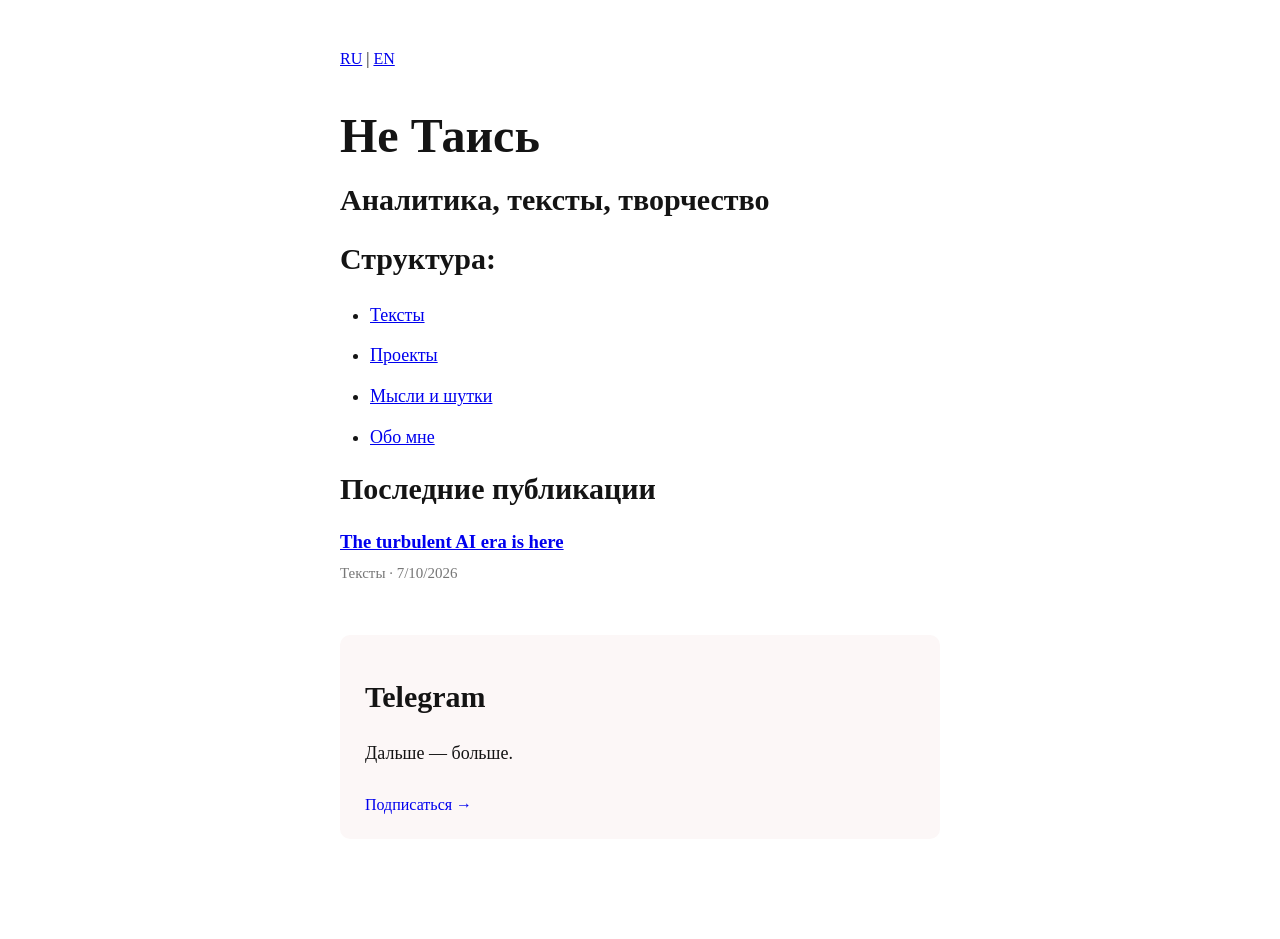
<file: index.html>
<!DOCTYPE html>
<html lang="ru">
<head>
    <meta name="viewport" content="width=device-width, initial-scale=1.0">
    <meta charset="UTF-8">
    <meta http-equiv="refresh" content="0; url=ru/index.html">
</head>

<body>
    <p>
        <a href="ru/index.html">Перейти на сайт</a>
    </p>
</body>
</html>
</file>
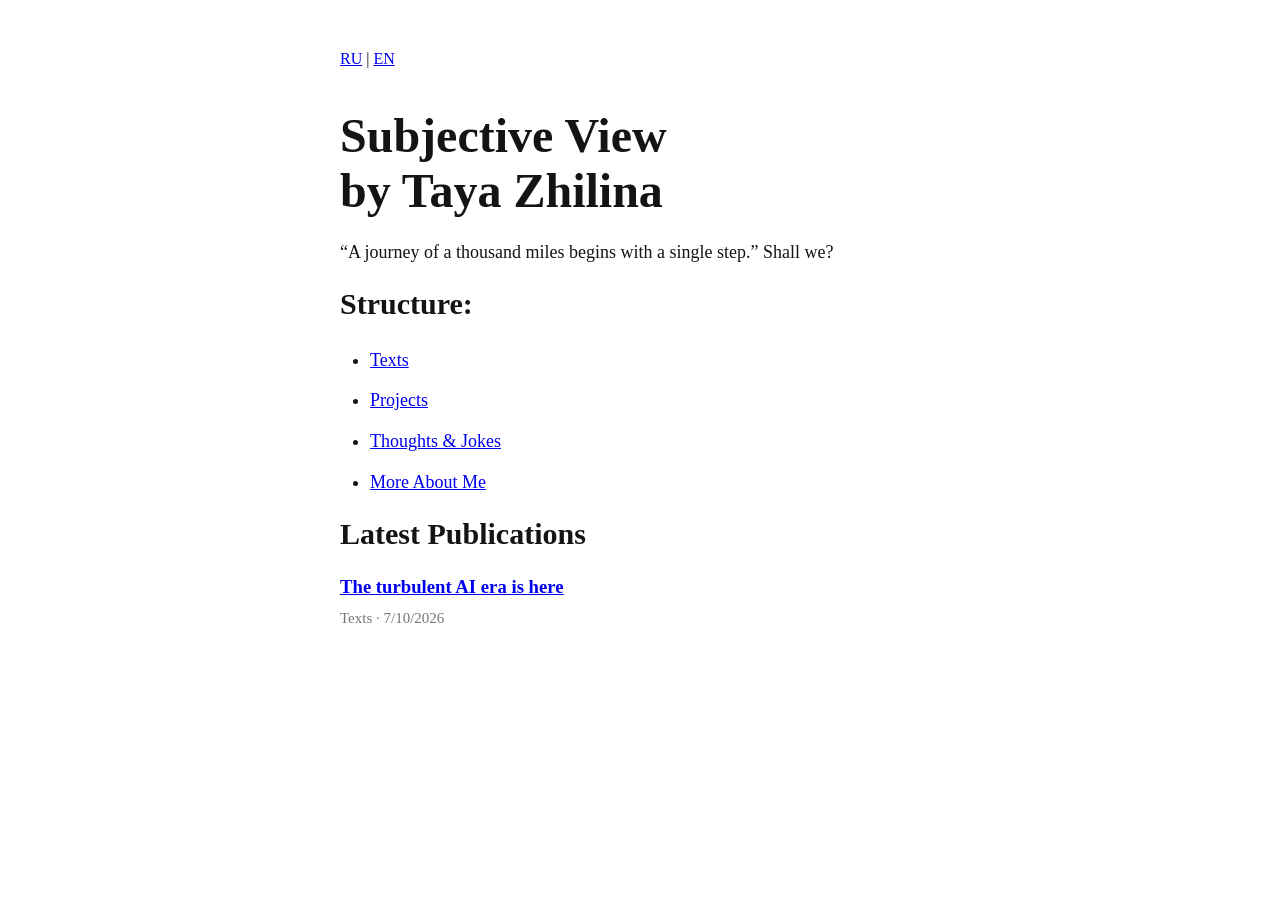
<file: en/index.html>
<!DOCTYPE html>
<html lang="en">
<head>
    <meta name="viewport" content="width=device-width, initial-scale=1.0">
    <meta charset="UTF-8">
    <title>Subjective View</title>
    <link rel="stylesheet" href="../css/style.css">
</head>

<body>
    <a href="../ru/index.html">RU</a> |
    <a href="index.html">EN</a>

    <section>
        <h1>Subjective View <br>by Taya Zhilina </h1>
        <p>“A journey of a thousand miles begins with a single step.” Shall we?</p>
    </section>

    <section>
        <h2>Structure:</h2>
        <ul>
            <li><a href="texts.html">Texts</a></li>
            <li><a href="projects.html">Projects</a></li>
            <li><a href="thoughts.html">Thoughts & Jokes</a></li>
            <li><a href="about.html">More About Me</a></li>
        </ul>
    </section>

    <section>
    <h2>Latest Publications</h2>

    <article>
        <h3>
            <a href="../Materials/Texts/Bill_Gates.html">
                The turbulent AI era is here
            </a>
        </h3>

        <p class="publication-meta">
            Texts · 7/10/2026
        </p>
    </article>
</section>
</body>
</html>
</file>
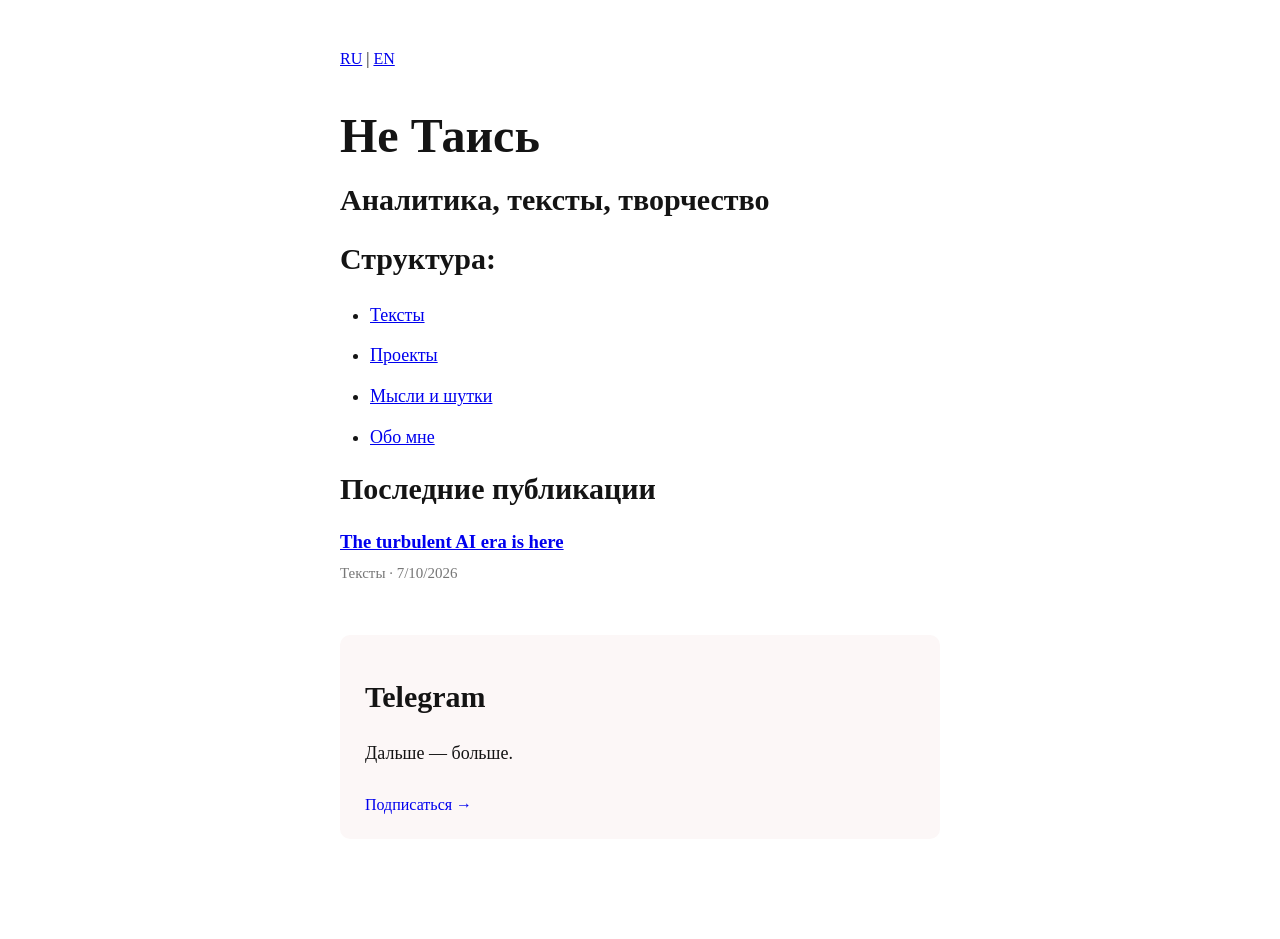
<file: ru/index.html>
<!DOCTYPE html>
<html lang="ru">
<head>
    <meta name="viewport" content="width=device-width, initial-scale=1.0">
    <meta charset="UTF-8">
    <title>Тая печатает</title>
    <link rel="stylesheet" href="../css/style.css">
</head>

<body>

    <a href="index.html">RU</a> |
    <a href="../en/index.html">EN</a>

    <section>
        <h1>Не Таись</h1>
        <h2> Аналитика, тексты, творчество</h2>
    </section>

    <section>
        <h2>Структура:</h2>
        <ul>
            <li><a href="texts.html">Тексты</a></li>
            <li><a href="projects.html">Проекты</a></li>
            <li><a href="thoughts.html">Мысли и шутки</a></li>
            <li><a href="about.html">Обо мне</a></li>
        </ul>
    </section>

    <section>
        <h2>Последние публикации</h2>

        <article>
            <h3>
                <a href="../Materials/Texts/Bill_Gates.html">
                    The turbulent AI era is here
                </a>
            </h3>

            <p class="publication-meta">
                Тексты · 7/10/2026
            </p>
        </article>
    </section>
    
    <section class="telegram-box">
        <h2>Telegram</h2>

        <p>
            Дальше — больше.
        </p>

        <a href="https://t.me/+1OQV8fgmUZE5NDJi" target="_blank">
            Подписаться →
        </a>
    </section>
    
    
</body>
</html>
</file>
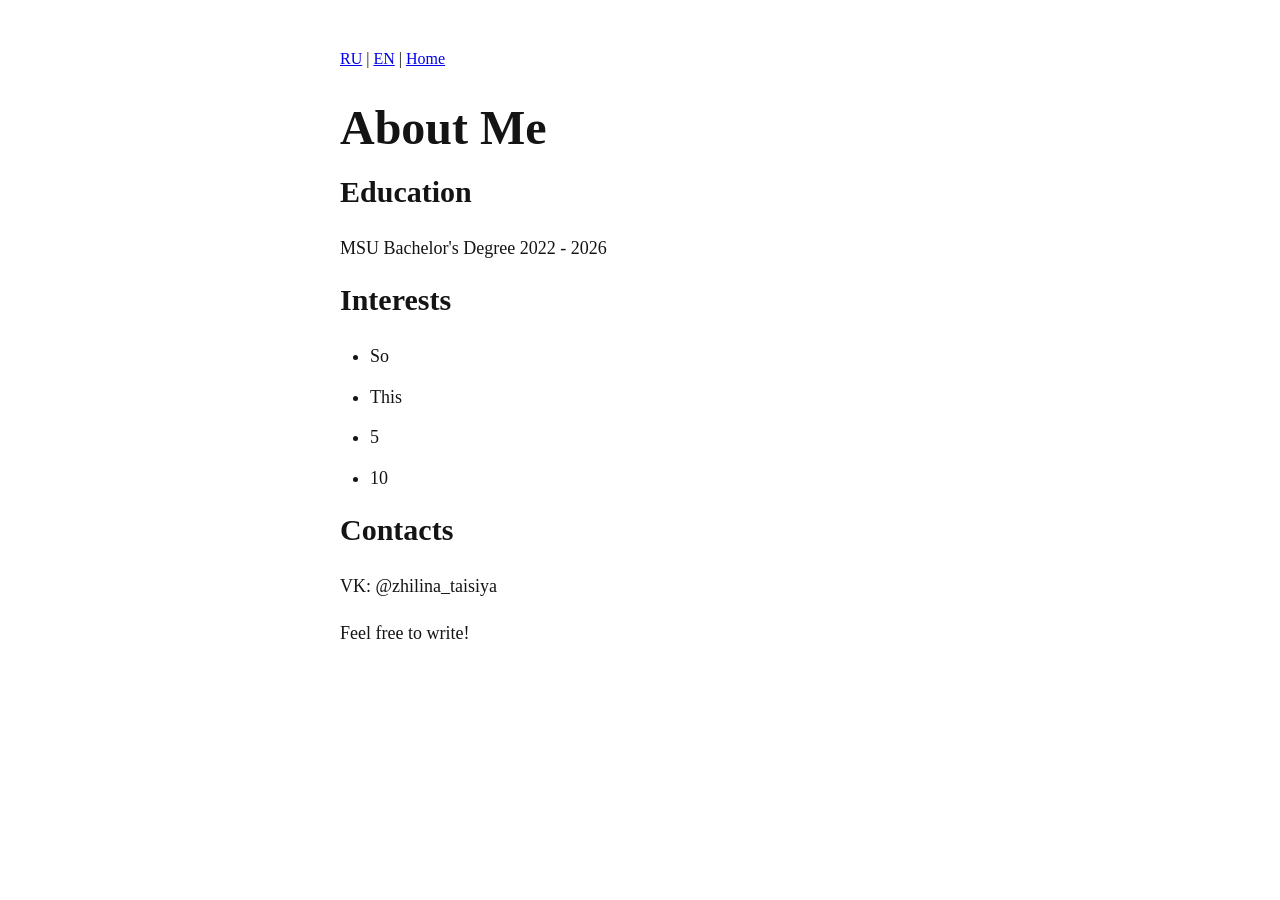
<file: en/about.html>
<!DOCTYPE html>
<html lang="en">
<head>
    <meta name="viewport" content="width=device-width, initial-scale=1.0">
    <meta charset="UTF-8">
    <title>About Me</title>
    <link rel="stylesheet" href="../css/style.css">
</head>

<body>
	<a href="../ru/about.html">RU</a> |
	<a href="about.html">EN</a> |
    <a href="index.html">Home</a>

    <h1>About Me</h1>

    <h2>Education</h2>
    <p>MSU Bachelor's Degree 2022 - 2026</p>

    <h2>Interests</h2>
    <ul>
        <li> So </li> 
        <li> This </li> 
        <li> 5 </li> 
        <li> 10 </li> 
    </ul>

    <h2>Contacts</h2>
    <p>
        VK: @zhilina_taisiya
    </p>

    <p>
        Feel free to write!
    </p>
</body>
</html>
</file>
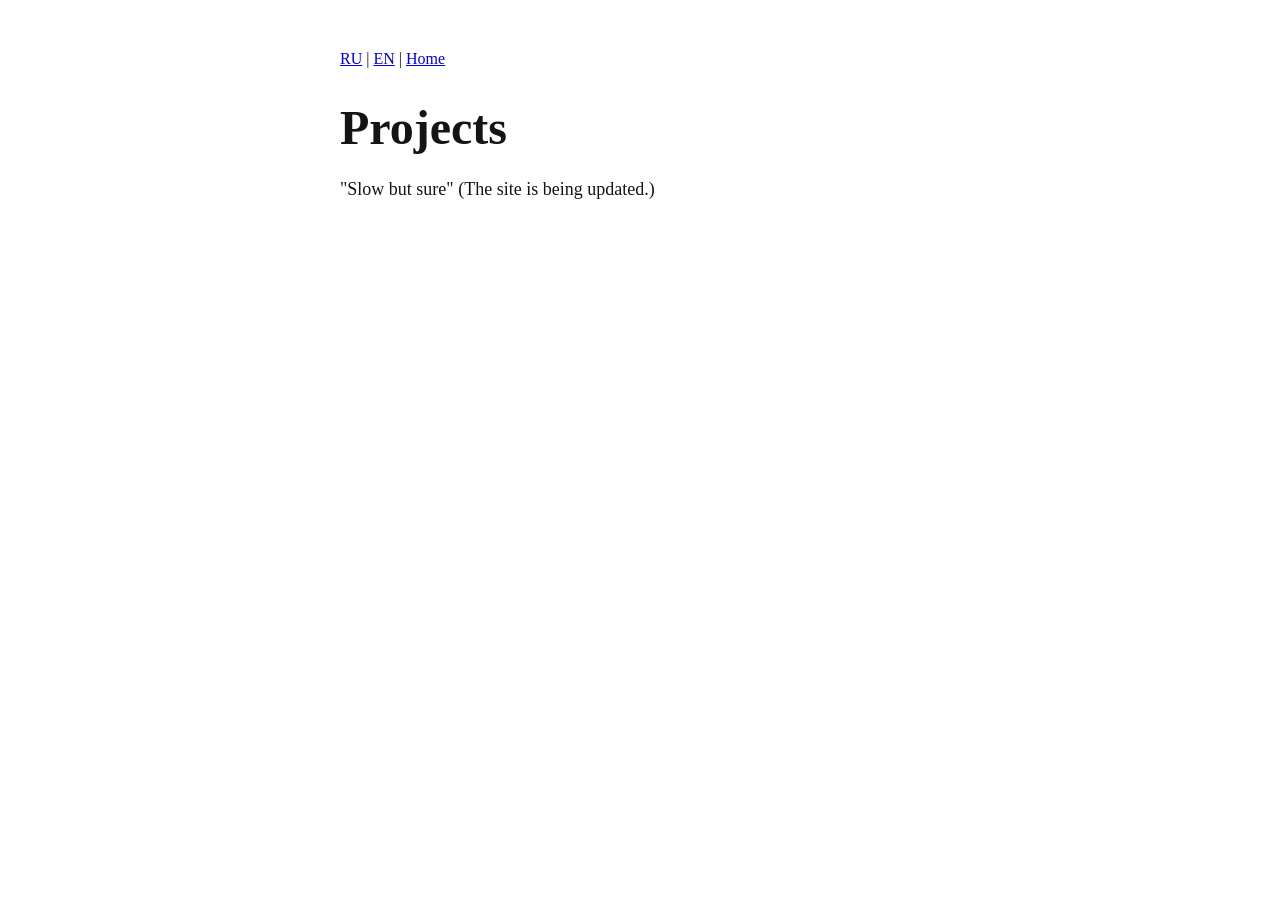
<file: en/projects.html>
<!DOCTYPE html>
<html lang="en">
<head>
    <meta name="viewport" content="width=device-width, initial-scale=1.0">
    <meta charset="UTF-8">
    <title>projects</title>
    <link rel="stylesheet" href="../css/style.css">
</head>

<body>
    <a href="../ru/projects.html">RU</a> |
    <a href="projects.html">EN</a> |
    <a href="index.html">Home</a>
    
    <h1>Projects</h1>

    <p>"Slow but sure" (The site is being updated.)</p>

</body>
</html>
</file>
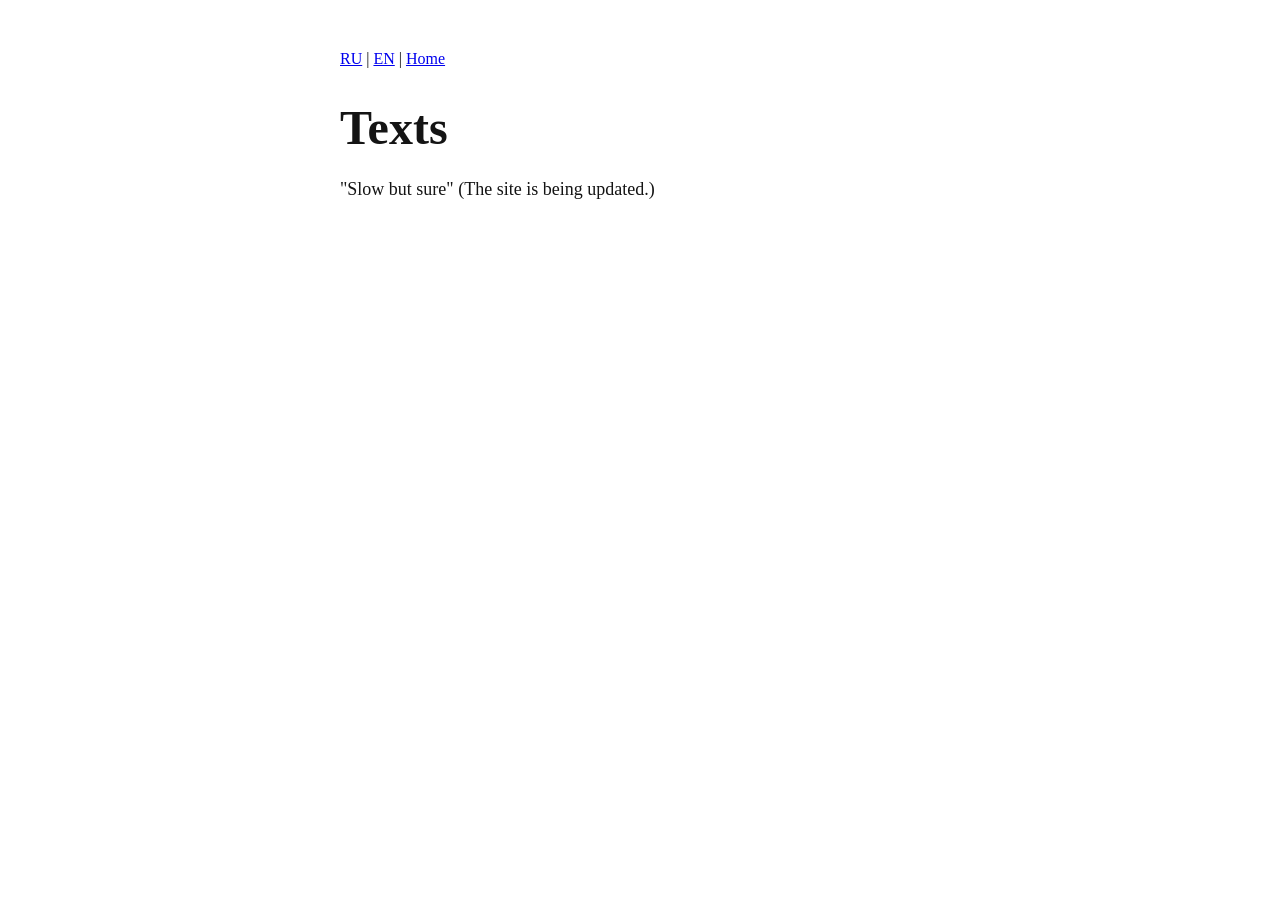
<file: en/texts.html>
<!DOCTYPE html>
<html lang="en">
<head>
    <meta name="viewport" content="width=device-width, initial-scale=1.0">
    <meta charset="UTF-8">
    <title>Texts</title>
    <link rel="stylesheet" href="../css/style.css">
</head>

<body>
    <a href="../ru/texts.html">RU</a> |
    <a href="texts.html">EN</a> |
    <a href="index.html">Home</a>
    
    <h1>Texts</h1>

    <p>"Slow but sure" (The site is being updated.)</p>

</body>
</html>
</file>
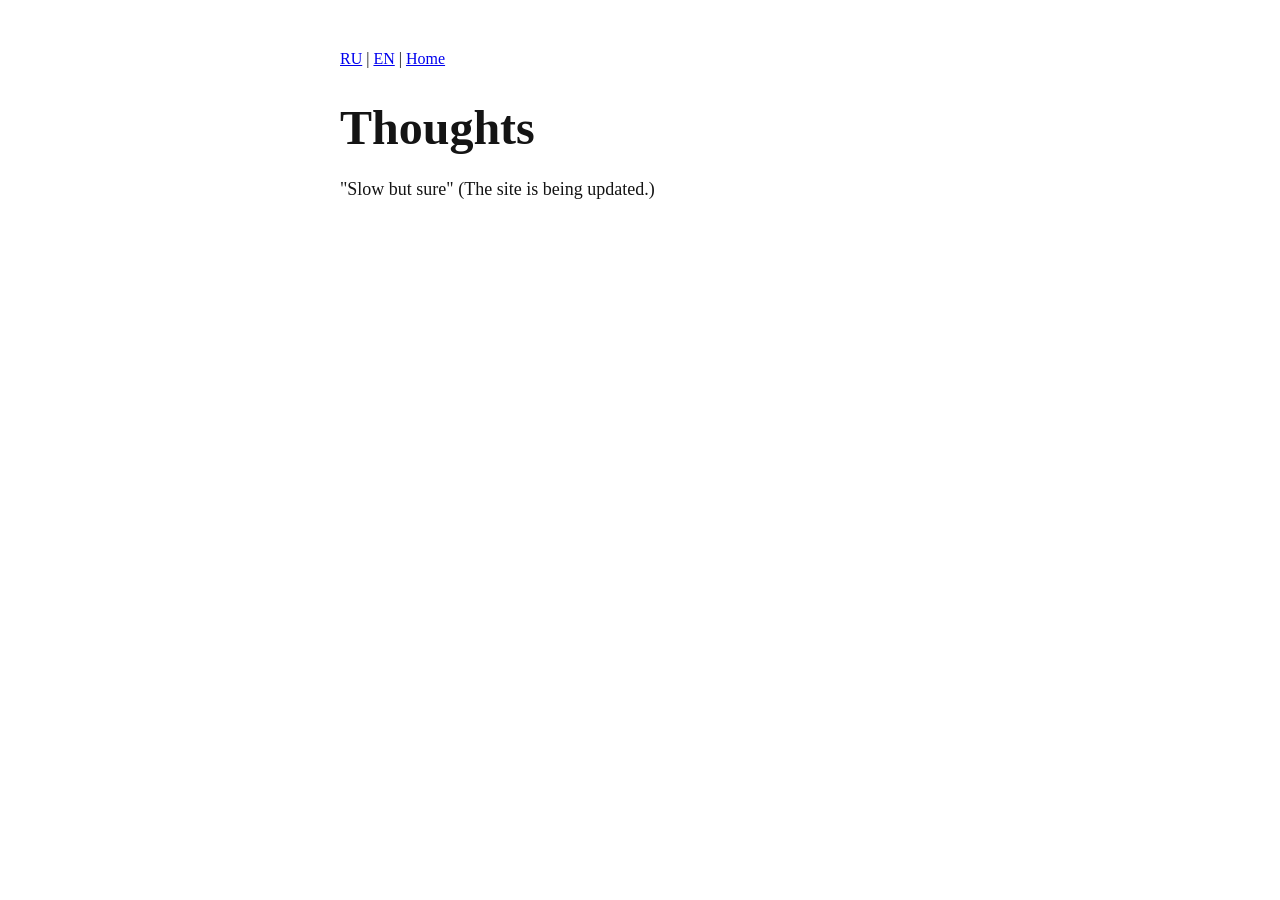
<file: en/thoughts.html>
<!DOCTYPE html>
<html lang="en">
<head>
    <meta name="viewport" content="width=device-width, initial-scale=1.0">
    <meta charset="UTF-8">
    <title>thoughts</title>
    <link rel="stylesheet" href="../css/style.css">
</head>

<body>
    <a href="../ru/thoughts.html">RU</a> |
    <a href="thoughts.html">EN</a> |
    <a href="index.html">Home</a>

    <h1>Thoughts</h1>

    <p>"Slow but sure" (The site is being updated.)</p>

</body>
</html>
</file>
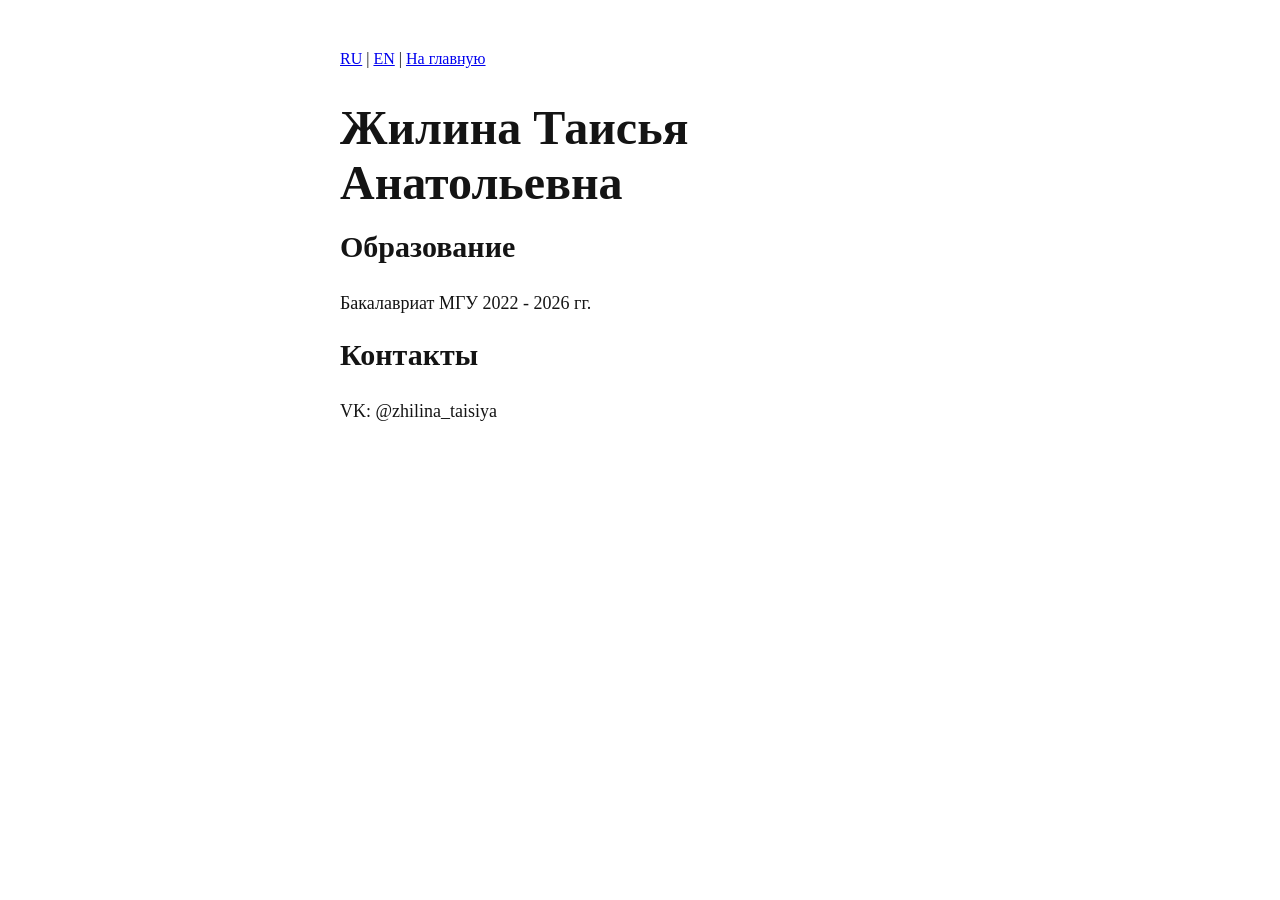
<file: ru/about.html>
<!DOCTYPE html>
<html lang="ru">
<head>
    <meta name="viewport" content="width=device-width, initial-scale=1.0">
    <meta charset="UTF-8">
    <title>Обо мне</title>
    <link rel="stylesheet" href="../css/style.css">
</head>

<body>
	<a href="about.html">RU</a> |
    <a href="../en/about.html">EN</a> |
    <a href="index.html">На главную</a>

    <h1>Жилина Таисья Анатольевна</h1>     
    <h2>Образование</h2>
    <p>Бакалавриат МГУ 2022 - 2026 гг.</p>

    <h2>Контакты</h2>
    <p>
        VK: @zhilina_taisiya
    </p>

</body>
</html>
</file>
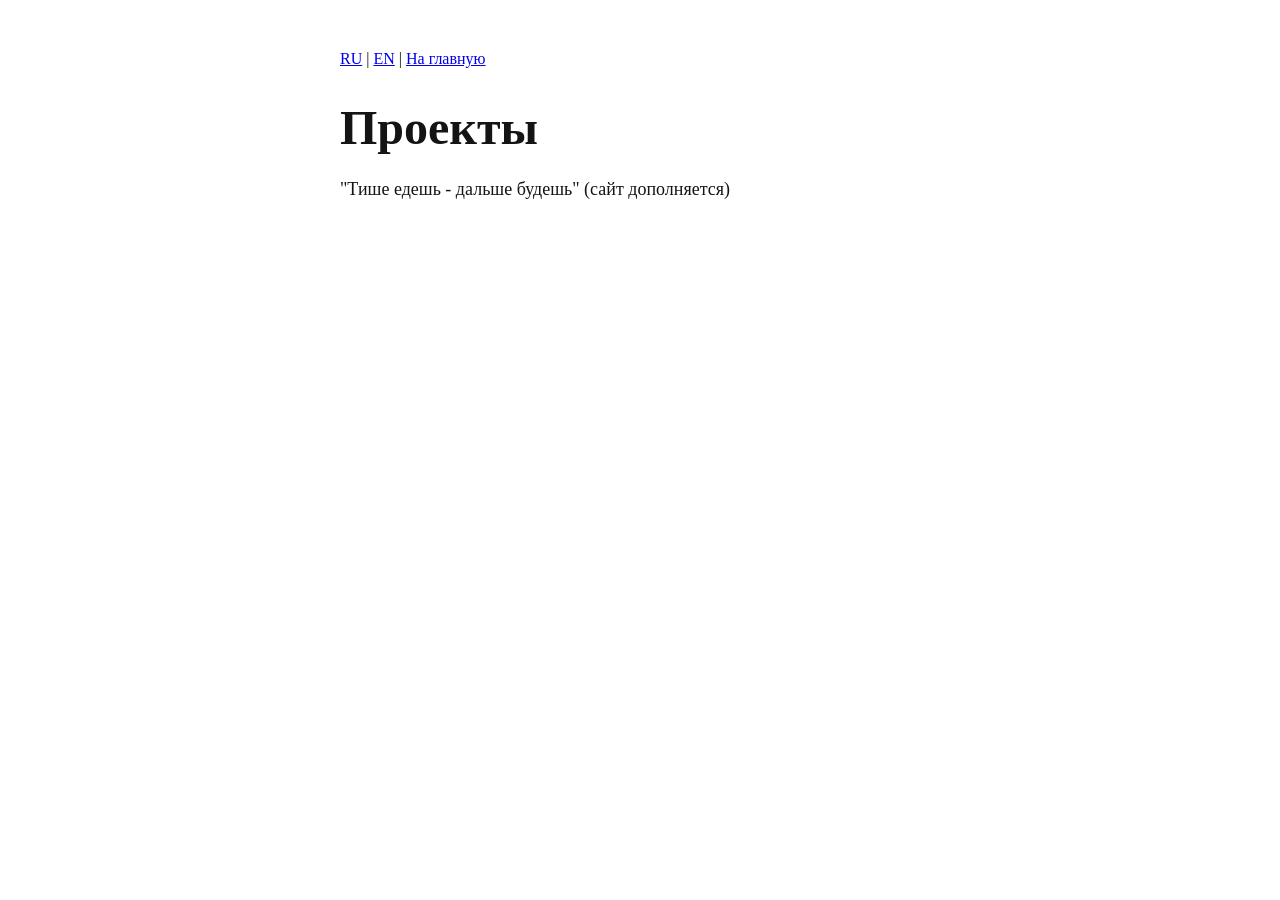
<file: ru/projects.html>
<!DOCTYPE html>
<html lang="ru">
<head>
    <meta name="viewport" content="width=device-width, initial-scale=1.0">
    <meta charset="UTF-8">
    <title>Проекты</title>
    <link rel="stylesheet" href="../css/style.css">
</head>

<body>
    <a href="projects.html">RU</a> |
    <a href="../en/projects.html">EN</a> |
    <a href="index.html">На главную</a>

    <h1>Проекты</h1>

    <p>"Тише едешь - дальше будешь" (сайт дополняется)</p>

</body>
</html>
</file>
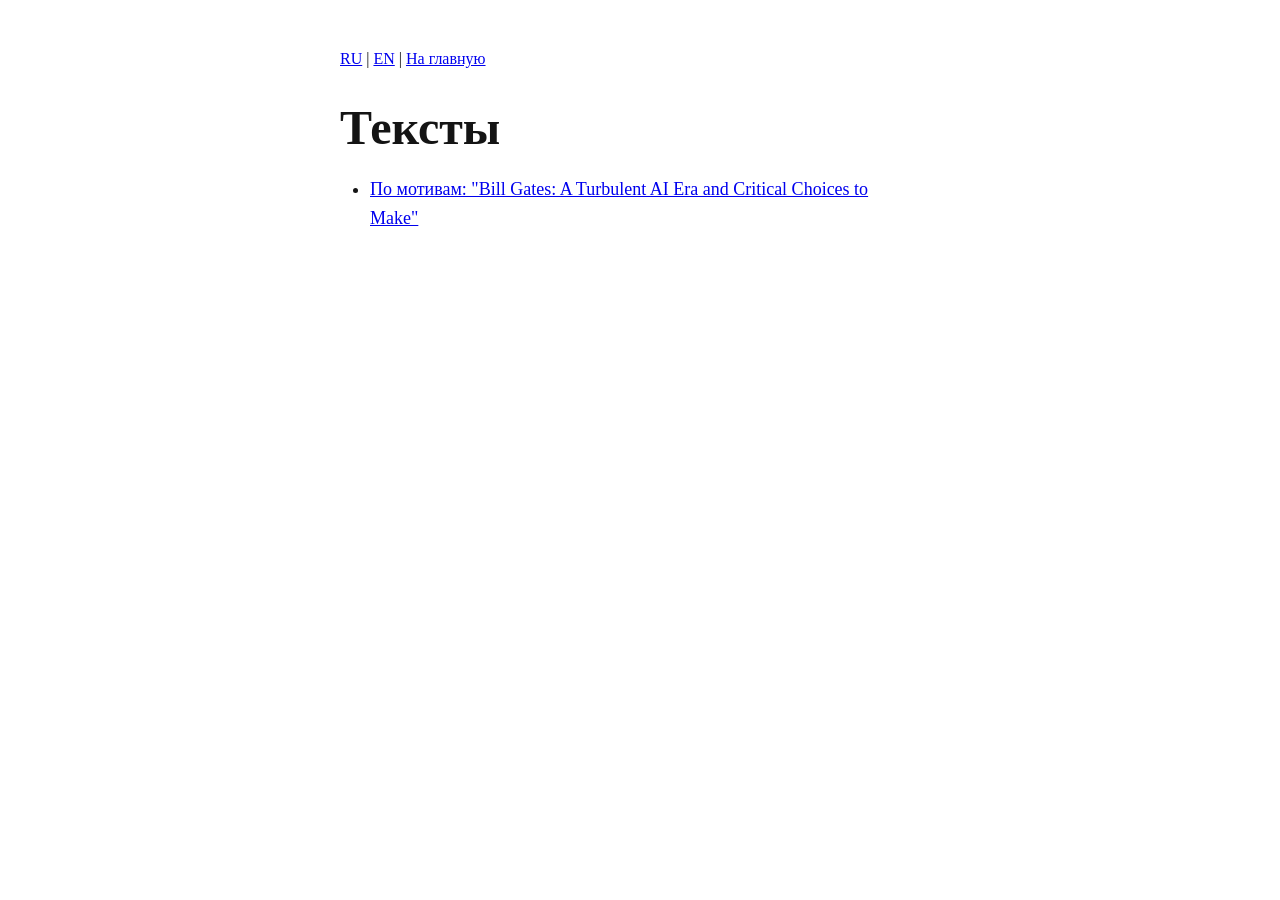
<file: ru/texts.html>
<!DOCTYPE html>
<html lang="ru">
<head>
    <meta name="viewport" content="width=device-width, initial-scale=1.0">
    <meta charset="UTF-8">
    <title>Тексты</title>
    <link rel="stylesheet" href="../css/style.css">
</head>

<body>
    <a href="texts.html">RU</a> |
    <a href="../en/texts.html">EN</a> |
    <a href="index.html">На главную</a>

    <h1>Тексты</h1>
    <ul>
        <li><a href="../Materials/Texts/Bill_Gates.html"> По мотивам: "Bill Gates: A Turbulent AI Era and Critical Choices to Make"</a></li>
    </ul>
</body>
</html>
</file>
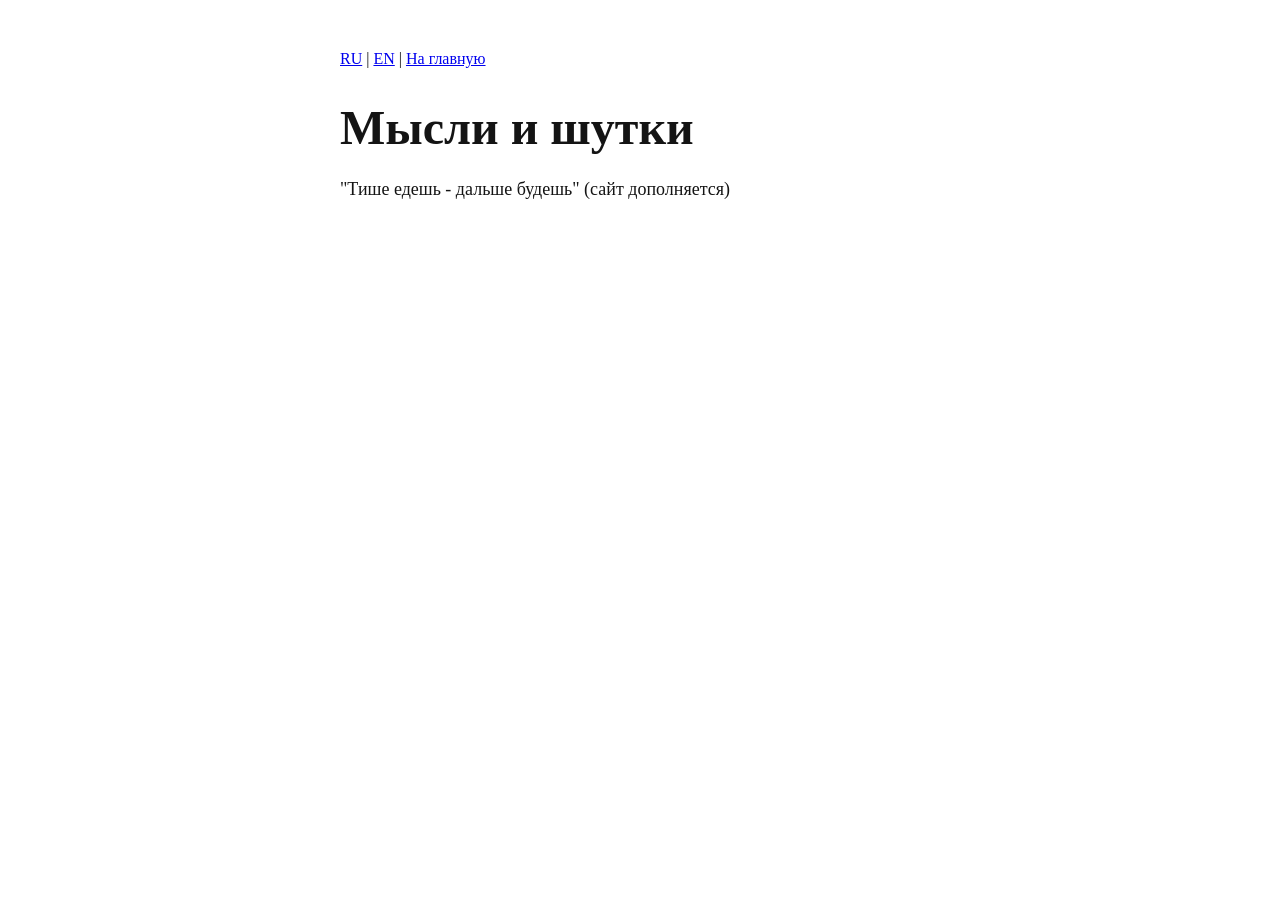
<file: ru/thoughts.html>
<!DOCTYPE html>
<html lang="ru">
<head>
    <meta name="viewport" content="width=device-width, initial-scale=1.0">
    <meta charset="UTF-8">
    <title>Мысли</title>
    <link rel="stylesheet" href="../css/style.css">
</head>

<body>
    <a href="thoughts.html">RU</a> |
    <a href="../en/thoughts.html">EN</a> |
    <a href="index.html">На главную</a>

    <h1>Мысли и шутки</h1>
    <p>"Тише едешь - дальше будешь" (сайт дополняется)</p>

</body>
</html>
</file>
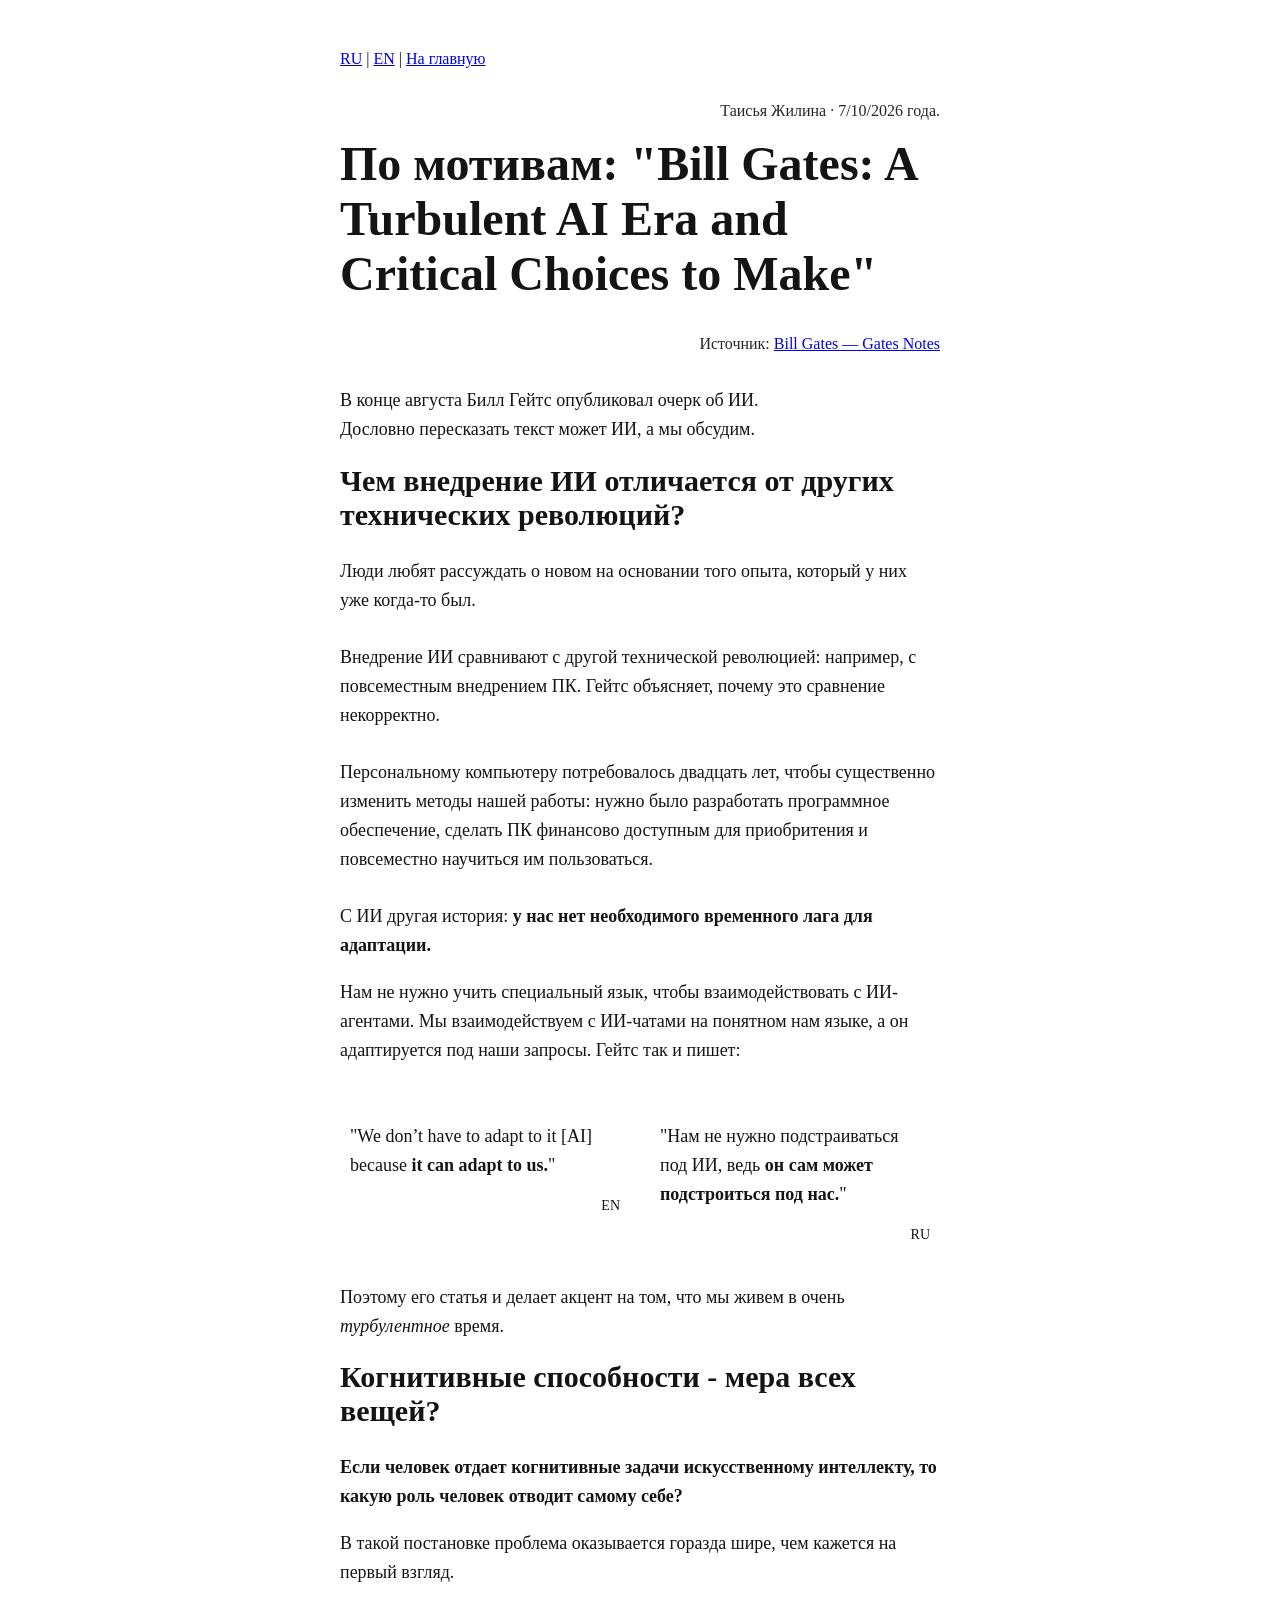
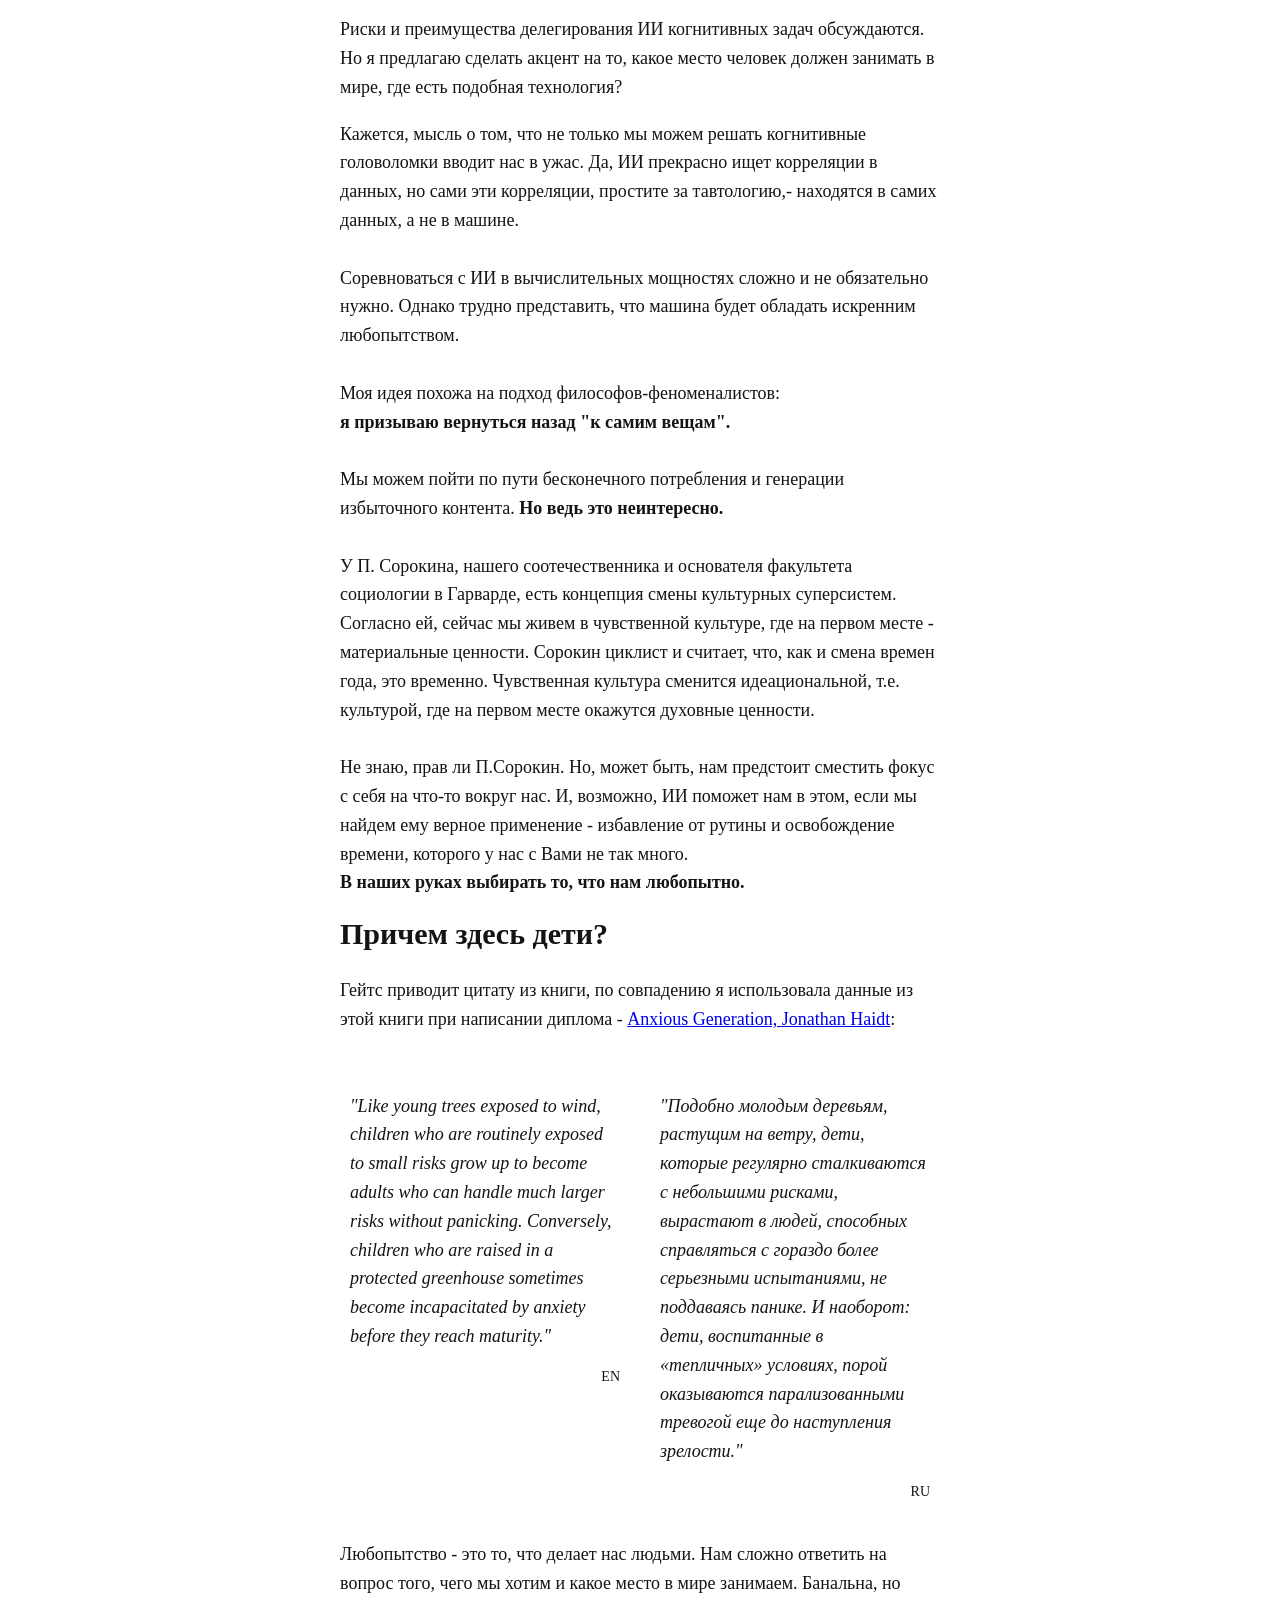
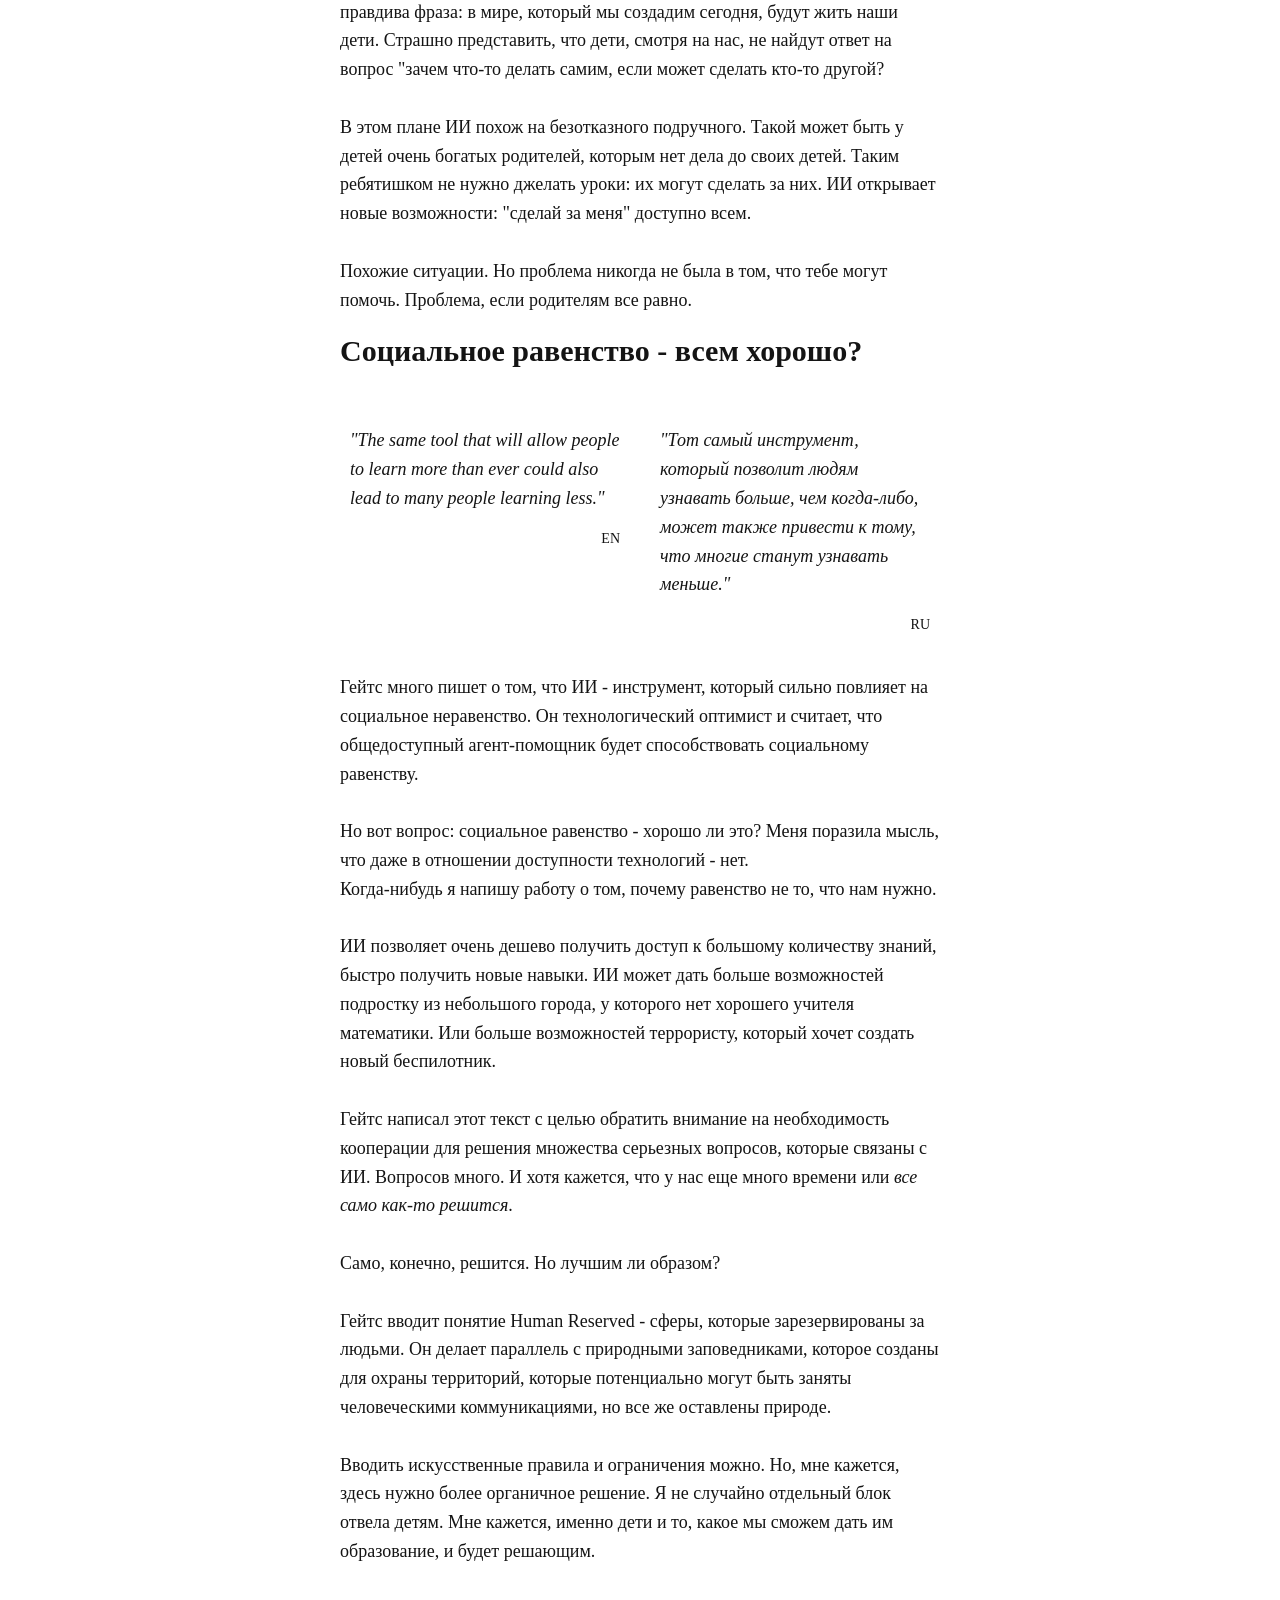
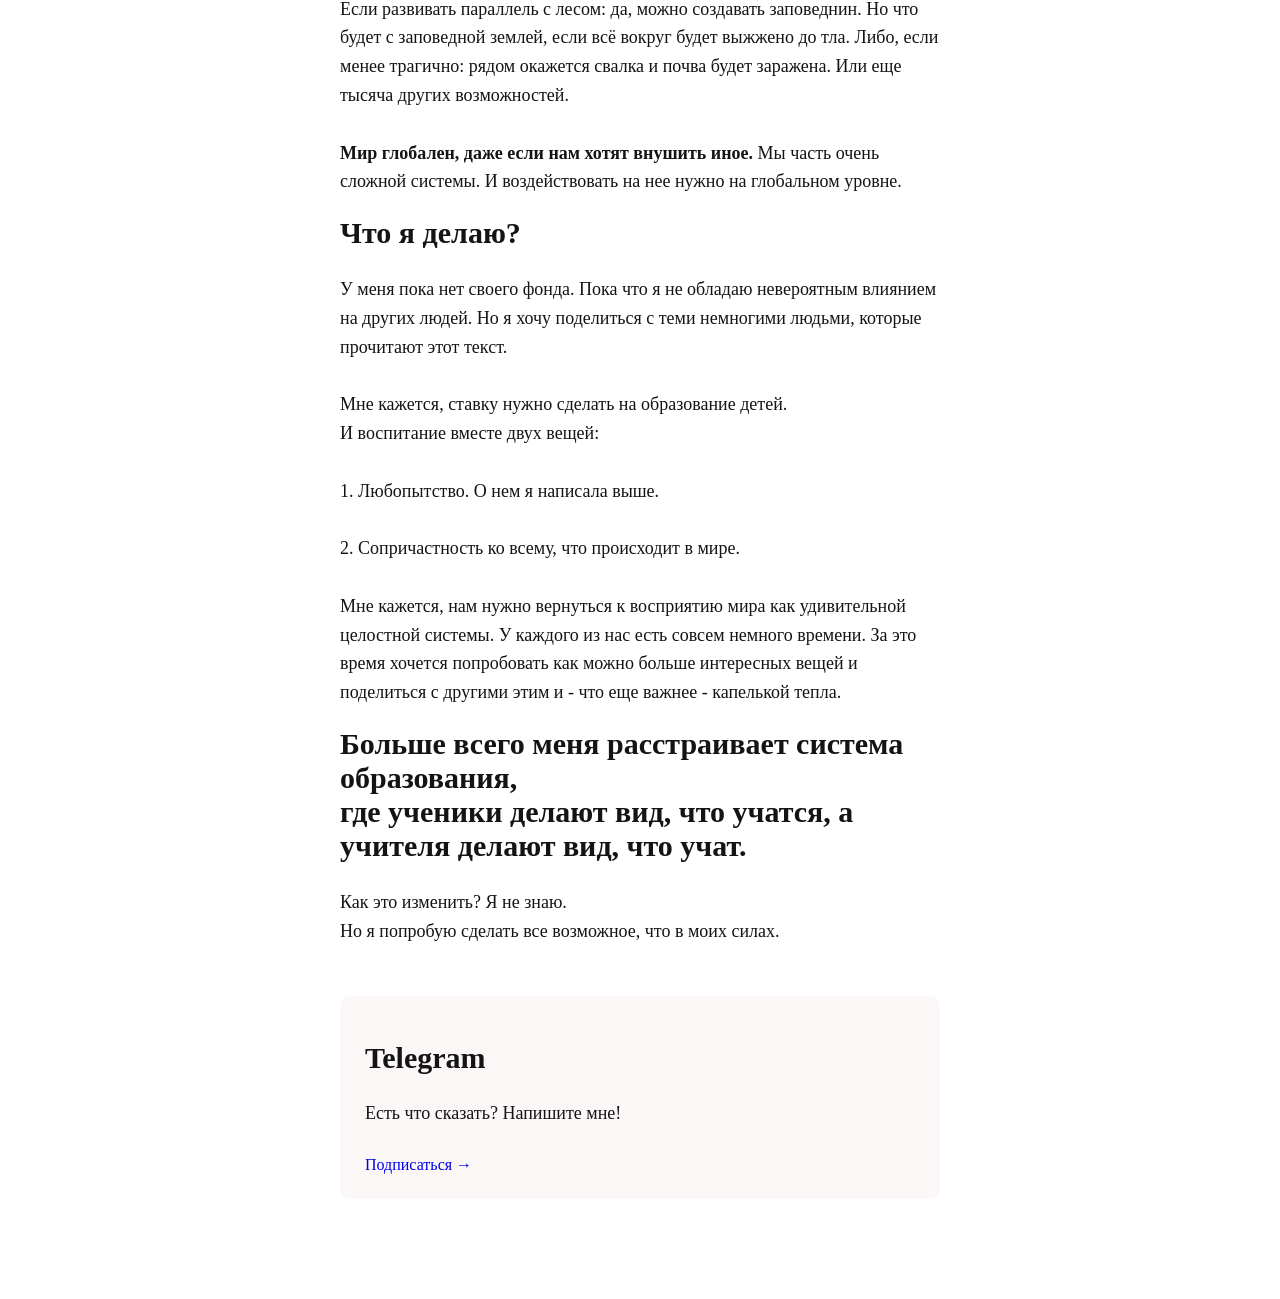
<file: Materials/Texts/Bill_Gates.html>
<!DOCTYPE html>
<html lang="ru">
<head>
    <meta name="viewport" content="width=device-width, initial-scale=1.0">
    <meta charset="UTF-8">
    <title>По мотивам: "Bill Gates: A Turbulent AI Era and Critical Choices to Make"</title>
    <link rel="stylesheet" href="../../css/style.css">
</head>

<body>
    <a href="../../ru/texts.html">RU</a> |
    <a href="../../en/texts.html">EN</a> |
    <a href="../../ru/index.html">На главную</a>

    <p class="article-meta">
    Таисья Жилина · 7/10/2026 года. </p>  

    <h1> По мотивам: "Bill Gates: A Turbulent AI Era and Critical Choices to Make" </h1> 
    <p class="source">
        Источник:
        <a href="https://www.gatesnotes.com/a-turbulent-ai-era-and-critical-choices-to-make" target="_blank">
            Bill Gates — Gates Notes
        </a>
    </p>

    <section>
        <p> В конце августа Билл Гейтс опубликовал очерк об ИИ. <br>Дословно пересказать текст может ИИ, а мы обсудим.

        <h2> Чем внедрение ИИ отличается от других технических революций? </h2>

        <p> 
            Люди любят рассуждать о новом на основании того опыта, 
            который у них уже когда-то был. <br><br>
            Внедрение ИИ сравнивают с другой технической революцией: 
            например, с повсеместным внедрением ПК. 
            Гейтс объясняет, почему это сравнение некорректно. 
            <br><br>Персональному компьютеру потребовалось двадцать лет, 
            чтобы существенно изменить методы нашей работы: 
            нужно было разработать программное обеспечение, 
            сделать ПК финансово доступным для приобритения и повсеместно научиться им пользоваться. 
            <br><br> С ИИ другая история: <b>у нас нет необходимого временного лага для адаптации.</b>
        </p>

        <p> Нам не нужно учить специальный язык, чтобы взаимодействовать с ИИ-агентами.
            Мы взаимодействуем с ИИ-чатами на понятном нам языке, а он адаптируется под наши запросы. 
            Гейтс так и пишет:
        </p>

        <div class="quote-bilingual">

            <div class="quote-language">
                <p>
                    "We don’t have to adapt to it [AI] because <b>it can adapt to us.</b>"
                </p>

                <span>EN</span>
            </div>

            <div class="quote-language">
                <p>
                    "Нам не нужно подстраиваться под ИИ, ведь <b>он сам может подстроиться под нас.</b>"
                </p>

                <span>RU</span>
            </div>

        </div>

            <p> 
                Поэтому его статья и делает акцент на том, что мы живем в очень <i>турбулентное</i> время. 
            </p>
            
            <h2>Когнитивные способности - мера всех вещей?</h2> 

        <p><b>Если человек отдает когнитивные задачи искусственному интеллекту, то какую роль человек отводит самому себе?</b></p>
            <p>
            В такой постановке проблема оказывается горазда шире, чем кажется на первый взгляд.

                <br><br>Риски и преимущества делегирования ИИ когнитивных задач обсуждаются.
                
                <br> Но я предлагаю сделать акцент на то, какое место человек должен занимать в мире, где есть подобная технология? 
            
            </p>

            
            <p>
                Кажется, мысль о том, что не только мы можем решать когнитивные головоломки вводит нас в ужас.
                Да, ИИ прекрасно ищет корреляции в данных, но сами эти корреляции, простите за тавтологию,- находятся в самих данных, а не в машине.
                <br><br> 
                Соревноваться с ИИ в вычислительных мощностях сложно и не обязательно нужно. Однако трудно представить, что машина
                будет обладать искренним любопытством. 
            
                <br><br>Моя идея похожа на подход философов-феноменалистов:
                <br><b> я призываю вернуться назад "к самим вещам".</b>

                <br><br>Мы можем пойти по пути бесконечного потребления и генерации избыточного контента. <b>Но ведь это неинтересно. </b>
                <br><br>У П. Сорокина, нашего соотечественника и основателя факультета социологии в Гарварде, 
                есть концепция смены культурных суперсистем. Согласно ей, сейчас мы живем в чувственной культуре, где на первом месте - материальные ценности. 
                Сорокин циклист и считает, что, как и смена времен года, это временно. Чувственная культура сменится идеациональной, т.е. культурой, где на первом месте окажутся духовные ценности.
                <br><br>
                Не знаю, прав ли П.Сорокин. Но, может быть, нам предстоит сместить фокус с себя на что-то вокруг нас.
                И, возможно, ИИ поможет нам в этом, если мы найдем ему верное применение - избавление от рутины и освобождение времени, которого у нас с Вами не так много.
                <br><b>В наших руках выбирать то, что нам любопытно.</b>
            </p>
                <h2>Причем здесь дети?</h2> 
        
            <p>
                Гейтс приводит цитату из книги, по совпадению я использовала данные из этой книги при написании диплома -
                <a href="https://www.thetagmovement.org/research/the-evidence">Anxious Generation, Jonathan Haidt</a>:
            </p>

        <div class="quote-bilingual">

            <div class="quote-language">
                <p>
                    <i>"Like young trees exposed to wind, children who are routinely exposed to small risks grow up to become adults who can handle much larger risks without panicking. Conversely, children who are raised in a protected greenhouse sometimes become incapacitated by anxiety before they reach maturity."</i>
                </p>
                <span>EN</span>
            </div>

            <div class="quote-language">
                <p>
                    <i>"Подобно молодым деревьям, растущим на ветру, дети, которые регулярно сталкиваются с небольшими рисками, вырастают в людей, способных справляться с гораздо более серьезными испытаниями, не поддаваясь панике. И наоборот: дети, воспитанные в «тепличных» условиях, порой оказываются парализованными тревогой еще до наступления зрелости."</i>
                </p>
                <span>RU</span>
            </div>
        </div>

        <p>
        Любопытство - это то, что делает нас людьми. Нам сложно ответить на вопрос того, чего мы хотим и какое место в мире занимаем. Банальна, но правдива фраза: в мире, который мы создадим сегодня, будут жить наши дети.
        Страшно представить, что дети, смотря на нас, не найдут ответ на вопрос "зачем что-то делать самим, если может сделать кто-то другой? 
        <br><br> В этом плане ИИ похож на безотказного подручного. Такой может быть у детей очень богатых родителей, которым нет дела до своих детей. Таким ребятишком не нужно джелать уроки: их могут сделать за них. 
        ИИ открывает новые возможности: "сделай за меня" доступно всем.
        <br><br> Похожие ситуации. Но проблема никогда не была в том, что тебе могут помочь. Проблема, если родителям все равно.
        </p>

        <h2> Социальное равенство - всем хорошо? </h2>
        
        <div class="quote-bilingual">

            <div class="quote-language">
                <p>
                    <i>"The same tool that will allow people to learn more than ever could also lead to many people learning less."</i>
                </p>
                <span>EN</span>
            </div>

            <div class="quote-language">
                <p>
                    <i>"Тот самый инструмент, который позволит людям узнавать больше, чем когда-либо, может также привести к тому, что многие станут узнавать меньше."</i>
                </p>
                <span>RU</span>
            </div>
        </div>
        
        <p>
            Гейтс много пишет о том, что ИИ - инструмент, который сильно повлияет на социальное неравенство. Он технологический оптимист и считает, что общедоступный агент-помощник будет способствовать социальному равенству. 
            <br><br>Но вот вопрос: социальное равенство - хорошо ли это? Меня поразила мысль, что даже в отношении доступности технологий - нет. 
            <br>Когда-нибудь я напишу работу о том, почему равенство не то, что нам нужно. 
            <br><br>ИИ позволяет очень дешево получить доступ к большому количеству знаний, быстро получить новые навыки. 
            ИИ может дать больше возможностей подростку из небольшого города, у которого нет хорошего учителя математики. Или больше возможностей террористу, который хочет создать новый беспилотник.

            <br><br> Гейтс написал этот текст с целью обратить внимание на необходимость кооперации для решения множества серьезных вопросов, которые связаны с ИИ. Вопросов много. И хотя кажется, что у нас еще много времени или <i>все само как-то решится</i>. 
            <br><br>Само, конечно, решится. Но лучшим ли образом?

            <br><br> Гейтс вводит понятие Human Reserved - сферы, которые зарезервированы за людьми. Он делает параллель с природными заповедниками, которое созданы для охраны территорий, которые потенциально могут быть заняты человеческими коммуникациями, но все же оставлены природе.
            <br><br>Вводить искусственные правила и ограничения можно. Но, мне кажется, здесь нужно более органичное решение.
            Я не случайно отдельный блок отвела детям. Мне кажется, именно дети и то, какое мы сможем дать им образование, и будет решающим.
            <br><br>Если развивать параллель с лесом: да, можно создавать заповеднин. Но что будет с заповедной землей, если всё вокруг будет выжжено до тла. Либо, если менее трагично: рядом окажется свалка и почва будет заражена. Или еще тысяча других возможностей. 
            <br><br><b>Мир глобален, даже если нам хотят внушить иное.</b> Мы часть очень сложной системы.
            И воздействовать на нее нужно на глобальном уровне.
        </p>
        <h2>Что я делаю?</h2>
        <p>
            У меня пока нет своего фонда. Пока что я не обладаю невероятным влиянием на других людей. Но я хочу поделиться с теми немногими людьми, которые прочитают этот текст. 
            <br><br>Мне кажется, ставку нужно сделать на образование детей. 
            <br>И воспитание вместе двух вещей: 
            
            <br><br>1. Любопытство. 
            О нем я написала выше.
            <br><br>2. Сопричастность ко всему, что происходит в мире.
            
            <br><br> Мне кажется, нам нужно вернуться к восприятию мира как удивительной целостной системы. У каждого из нас есть совсем немного времени. 
            За это время хочется попробовать как можно больше интересных вещей и поделиться с другими этим и - что еще важнее - капелькой тепла. 
        </p>
        <h2>
            Больше всего меня расстраивает система образования, 
            <br>где ученики делают вид, что учатся, а учителя делают вид, что учат.
        </h2>
        <p>
            Как это изменить? Я не знаю. 
            <br> Но я попробую сделать все возможное, что в моих силах.
        </p>
    </section>

     <section class="telegram-box">
        <h2>Telegram</h2>

        <p>
            Есть что сказать? Напишите мне!
        </p>

        <a href="https://t.me/+1OQV8fgmUZE5NDJi" target="_blank">
            Подписаться →
        </a>
    </section>

</body>
</html>
</file>
<file: css/style.css>
body {
    background-color: #ffffff;
    color: #141414;
    font-family: Georgia, serif;
    max-width: 600px;
    margin: 0 auto;
    padding: 50px 25px;
    text-align: left;
}

.article-meta {
    font-size: 16px;
    color: #282625;
    letter-spacing: normal;
    margin-top: 30px;
    margin-bottom: -20px;
    font-family: Georgia, serif;
    text-align: right
}

.source {
    font-size: 16px;
    color: #282625;
    letter-spacing: normal;
    margin-top: 30px;
    margin-bottom: 30px;
    font-family: Georgia, serif;
    text-align: right
}

p {
    hyphens: auto;
    letter-spacing: normal;
    line-height: 1.6;
    font-size: 18px;
    text-align: left;
    font-family: emily, Georgia, serif;
}

h1 {
    font-size: 48px;
    margin-bottom: 20px;
}

h2 {
    font-size: 30px;
    margin-top: 20px;
}

.quote {
    border-radius: 10px;
    padding: 10px;
    margin: 10px 0;
    background-color: #f3e9e9;
    text-align: center;
}

.quote-bilingual {
    display: flex;
    gap: 20px;
    margin: 30px 0;
}

.quote-language {
    flex: 1;
    border-radius: 10px;
    padding: 10px;
    position: relative;
}

.quote-language span {
    display: block;
    text-align: right;
    margin-top: 10px;
    font-size: 14px;
}

ul,
ol {
    padding-left: 30px;
    max-width: 65ch;
}

li {
    margin-bottom: 12px;
    line-height: 1.6;
    font-size: 18px;
}

.publication-meta {
    font-size: 15px;
    color: #777;
    margin-top: -10px;
}

.telegram-box {
    background-color: #fcf7f7;
    border-radius: 10px;
    padding: 25px;
    margin: 50px 0;
}

.telegram-box a {
    display: inline-block;
    margin-top: 10px;
    text-decoration: none;
}


@media (max-width: 600px) {

    body {
        padding: 30px 18px;
    }

    h1 {
        font-size: 36px;
    }

    h2 {
        font-size: 26px;
    }

    ul,
    ol {
        padding-left: 25px;
    }

    .quote-bilingual {
        flex-direction: column;
    }
}
</file>
